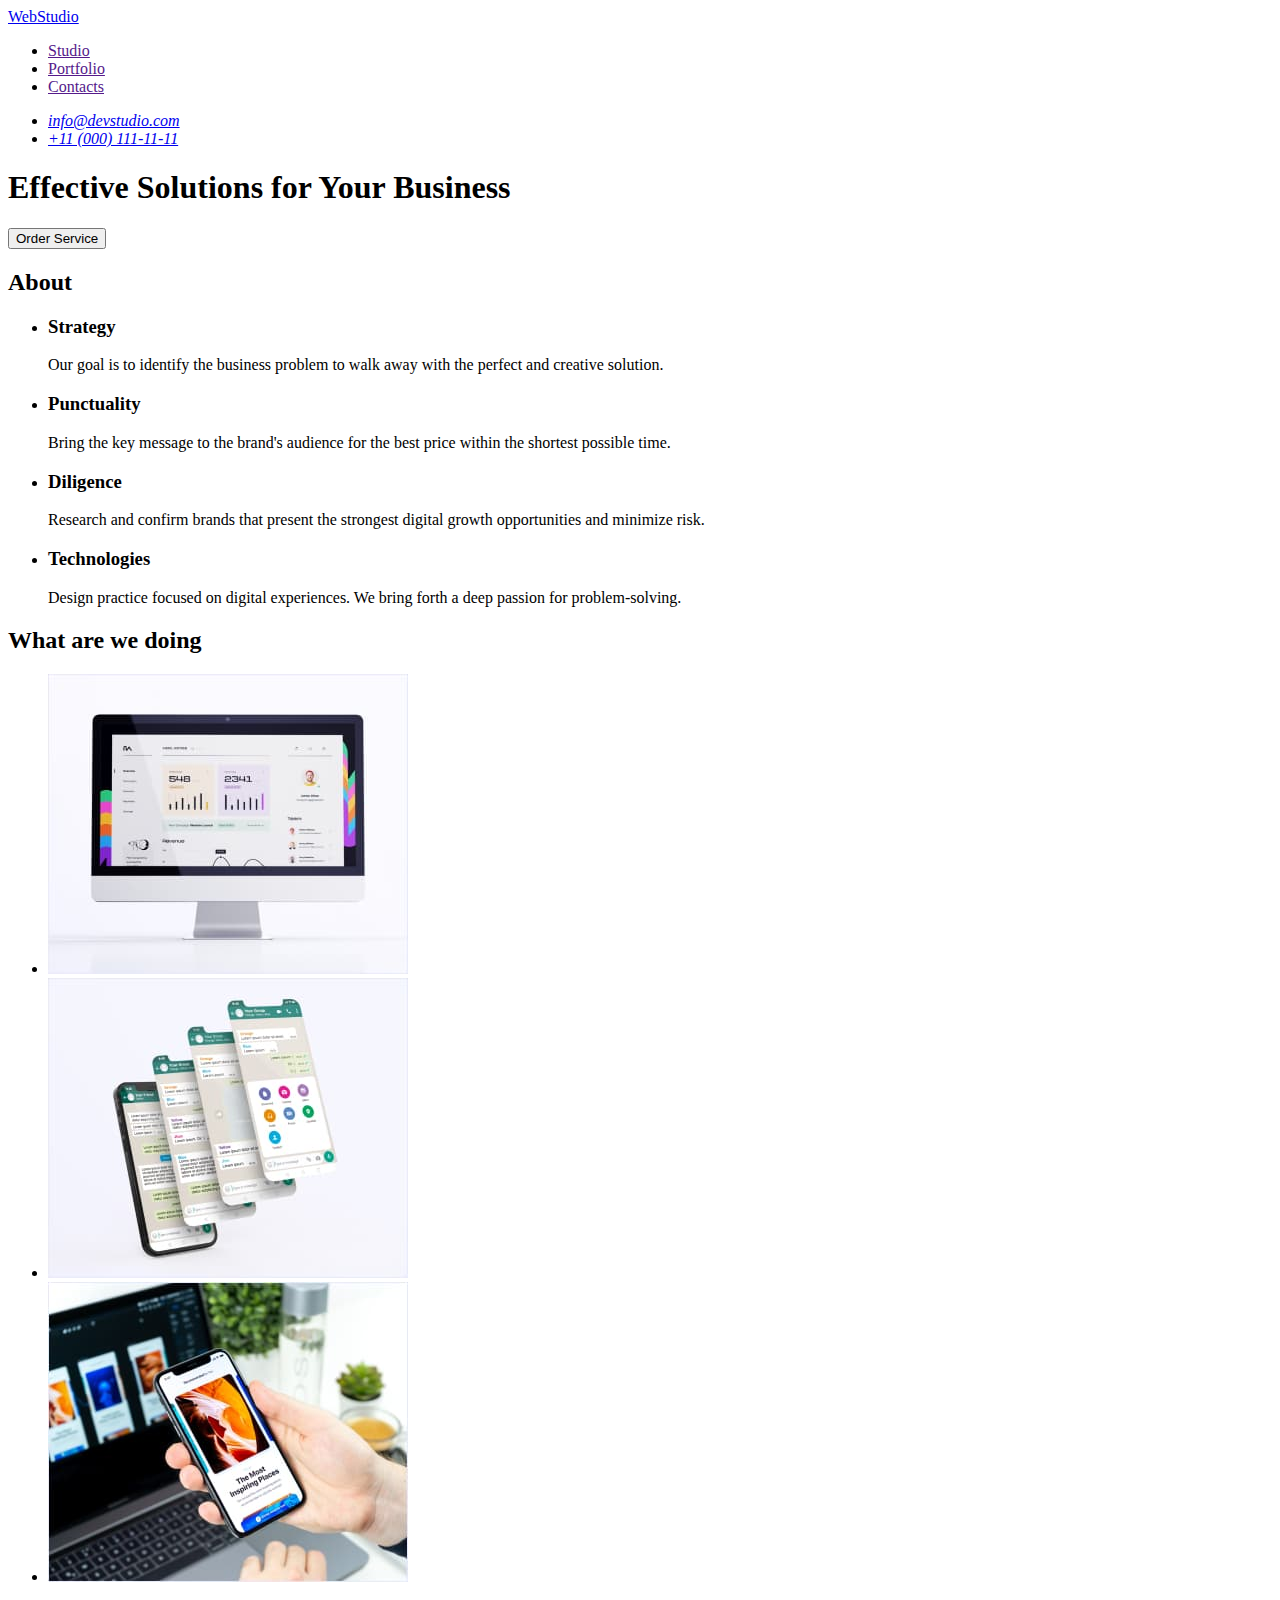
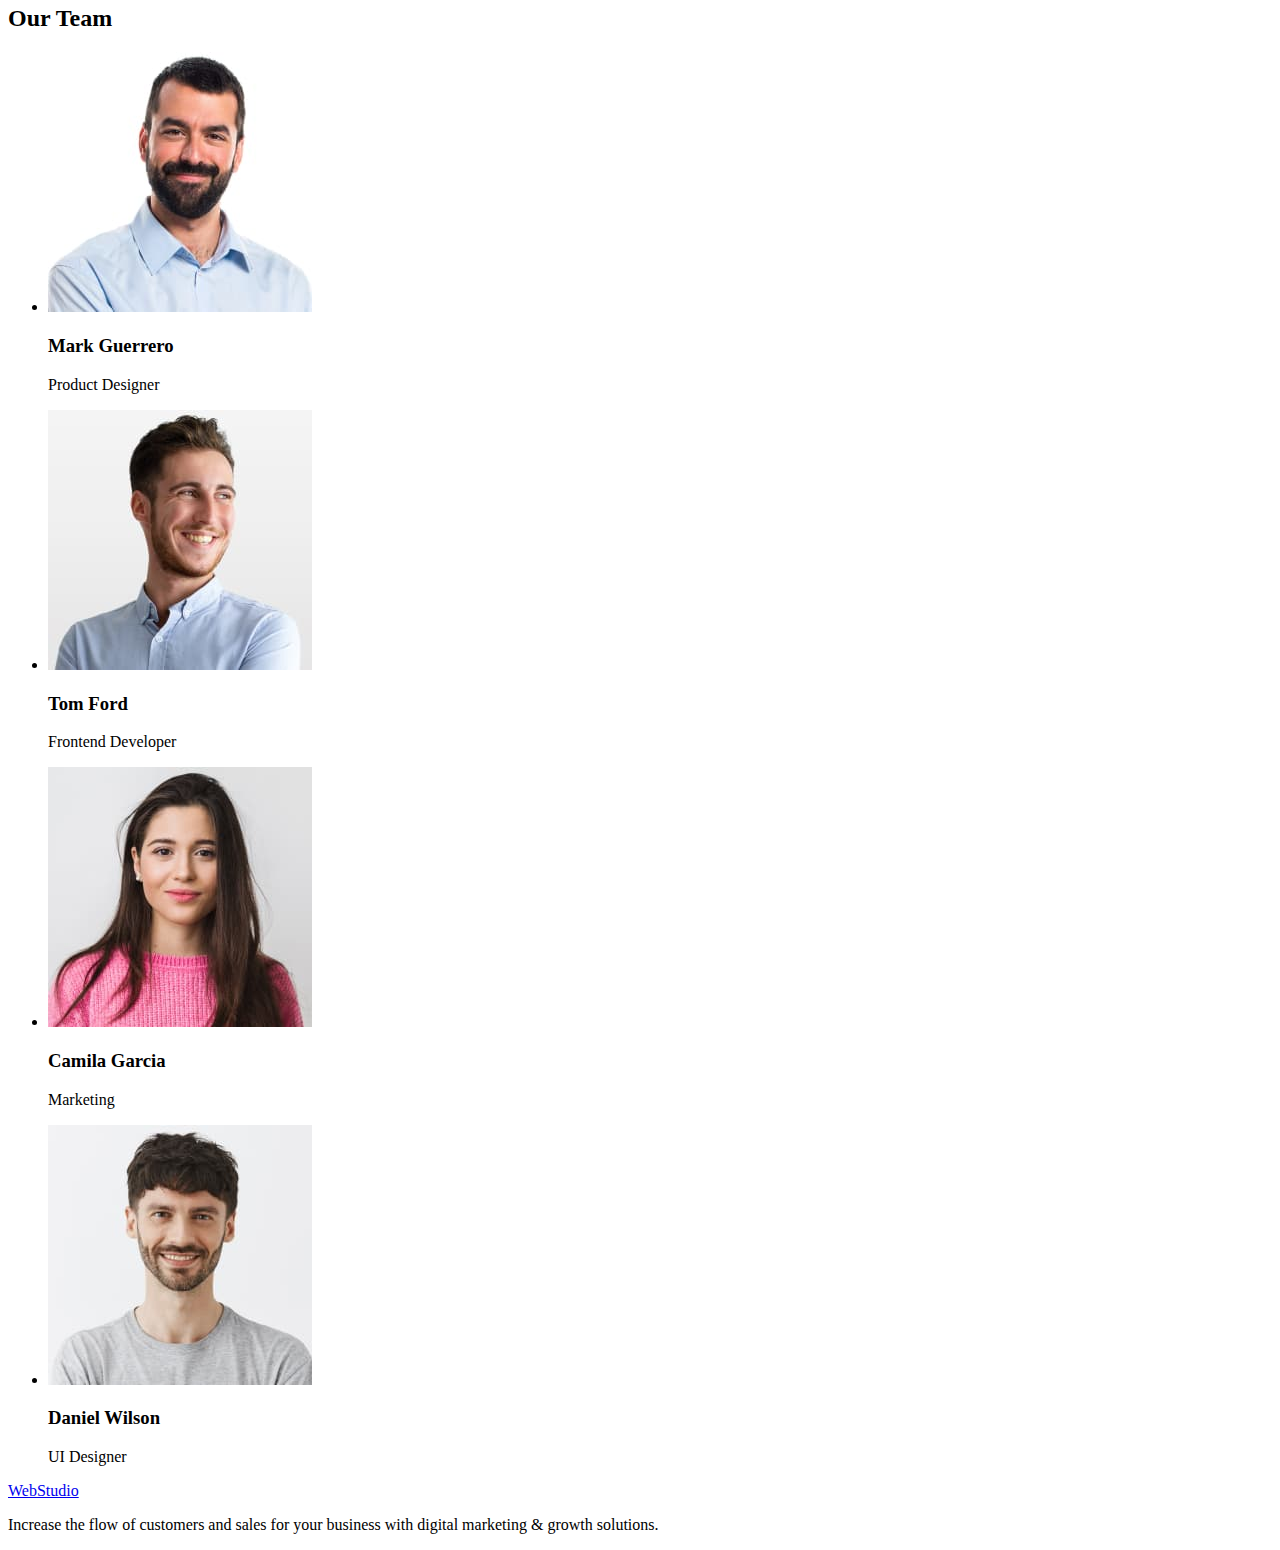
<file: index.html>
<!DOCTYPE html>
<html lang="en">
  <head>
    <meta charset="UTF-8" />
    <meta http-equiv="X-UA-Compatible" content="IE=edge" />
    <meta name="viewport" content="width=device-width, initial-scale=1.0" />
    <title>Web Studio</title>
  </head>

  <!-- Body -->
  <body>
    <!-- Header -->
    <header>
      <!-- Nav -->
      <nav>
        <a href="./index.html">WebStudio</a>
        <ul>
          <li><a href="">Studio</a></li>
          <li><a href="">Portfolio</a></li>
          <li><a href="">Contacts</a></li>
        </ul>
      </nav>

      <!-- Address -->
      <address>
        <ul>
          <li><a href="mailto:info@devstudio.com">info@devstudio.com</a></li>
          <li><a href="tel:+110001111111">+11 (000) 111-11-11</a></li>
        </ul>
      </address>
    </header>

    <!-- Main -->
    <main>
      <!-- Hero section -->
      <section>
        <h1>Effective Solutions for Your Business</h1>
        <button type="button">Order Service</button>
      </section>

      <!-- About section -->
      <section>
        <h2>About</h2>
        <ul>
          <li>
            <h3>Strategy</h3>
            <p>
              Our goal is to identify the business problem to walk away with the
              perfect and creative solution.
            </p>
          </li>
          <li>
            <h3>Punctuality</h3>
            <p>
              Bring the key message to the brand's audience for the best price
              within the shortest possible time.
            </p>
          </li>
          <li>
            <h3>Diligence</h3>
            <p>
              Research and confirm brands that present the strongest digital
              growth opportunities and minimize risk.
            </p>
          </li>
          <li>
            <h3>Technologies</h3>
            <p>
              Design practice focused on digital experiences. We bring forth a
              deep passion for problem-solving.
            </p>
          </li>
        </ul>
      </section>

      <!-- What are we doing section -->
      <section>
        <h2>What are we doing</h2>
        <ul>
          <li>
            <img
              src="./images/what-are-we-doing/img-1.jpg"
              alt="our 1st application"
              width="360"
              height="300"
            />
          </li>
          <li>
            <img
              src="./images/what-are-we-doing/img-2.jpg"
              alt="our 2nd application"
              width="360"
              height="300"
            />
          </li>
          <li>
            <img
              src="./images/what-are-we-doing/img-3.jpg"
              alt="our 3rd application"
              width="360"
              height="300"
            />
          </li>
        </ul>
      </section>

      <!-- Our team section -->
      <section>
        <h2>Our Team</h2>
        <ul>
          <li>
            <img
              src="./images/our-team/mark-guerrero.jpg"
              alt="our employee Mark Guerrero"
              width="264"
              height="260"
            />
            <h3>Mark Guerrero</h3>
            <p>Product Designer</p>
          </li>
          <li>
            <img
              src="./images/our-team/tom-ford.jpg"
              alt="our employee Tom Ford"
              width="264"
              height="260"
            />
            <h3>Tom Ford</h3>
            <p>Frontend Developer</p>
          </li>
          <li>
            <img
              src="./images/our-team/camila-garcia.jpg"
              alt="our employee Camila Garcia"
              width="264"
              height="260"
            />
            <h3>Camila Garcia</h3>
            <p>Marketing</p>
          </li>
          <li>
            <img
              src="./images/our-team/daniel-wilson.jpg"
              alt="our employee Daniel Wilson"
              width="264"
              height="260"
            />
            <h3>Daniel Wilson</h3>
            <p>UI Designer</p>
          </li>
        </ul>
      </section>
    </main>

    <!-- Footer -->
    <footer>
      <a href="./index.html">WebStudio</a>
      <p>
        Increase the flow of customers and sales for your business with digital
        marketing & growth solutions.
      </p>
    </footer>
  </body>
</html>
</file>
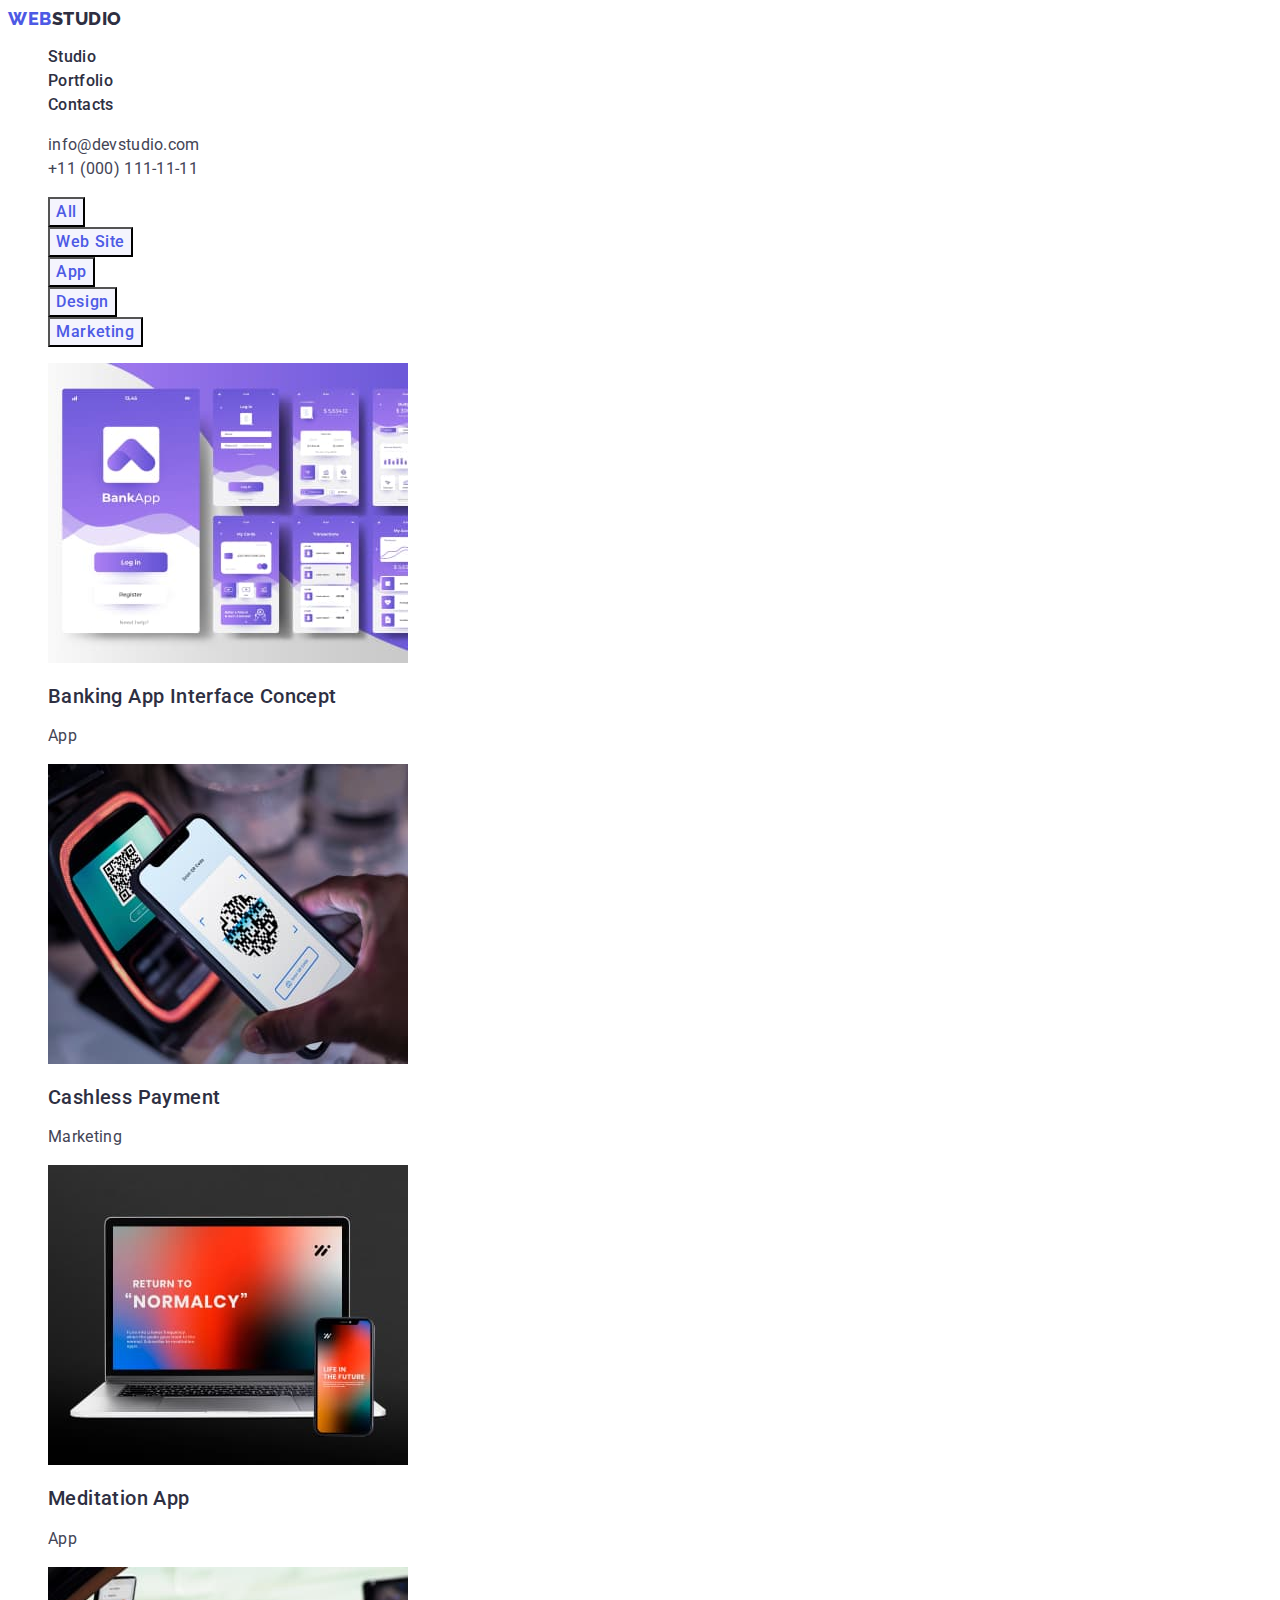
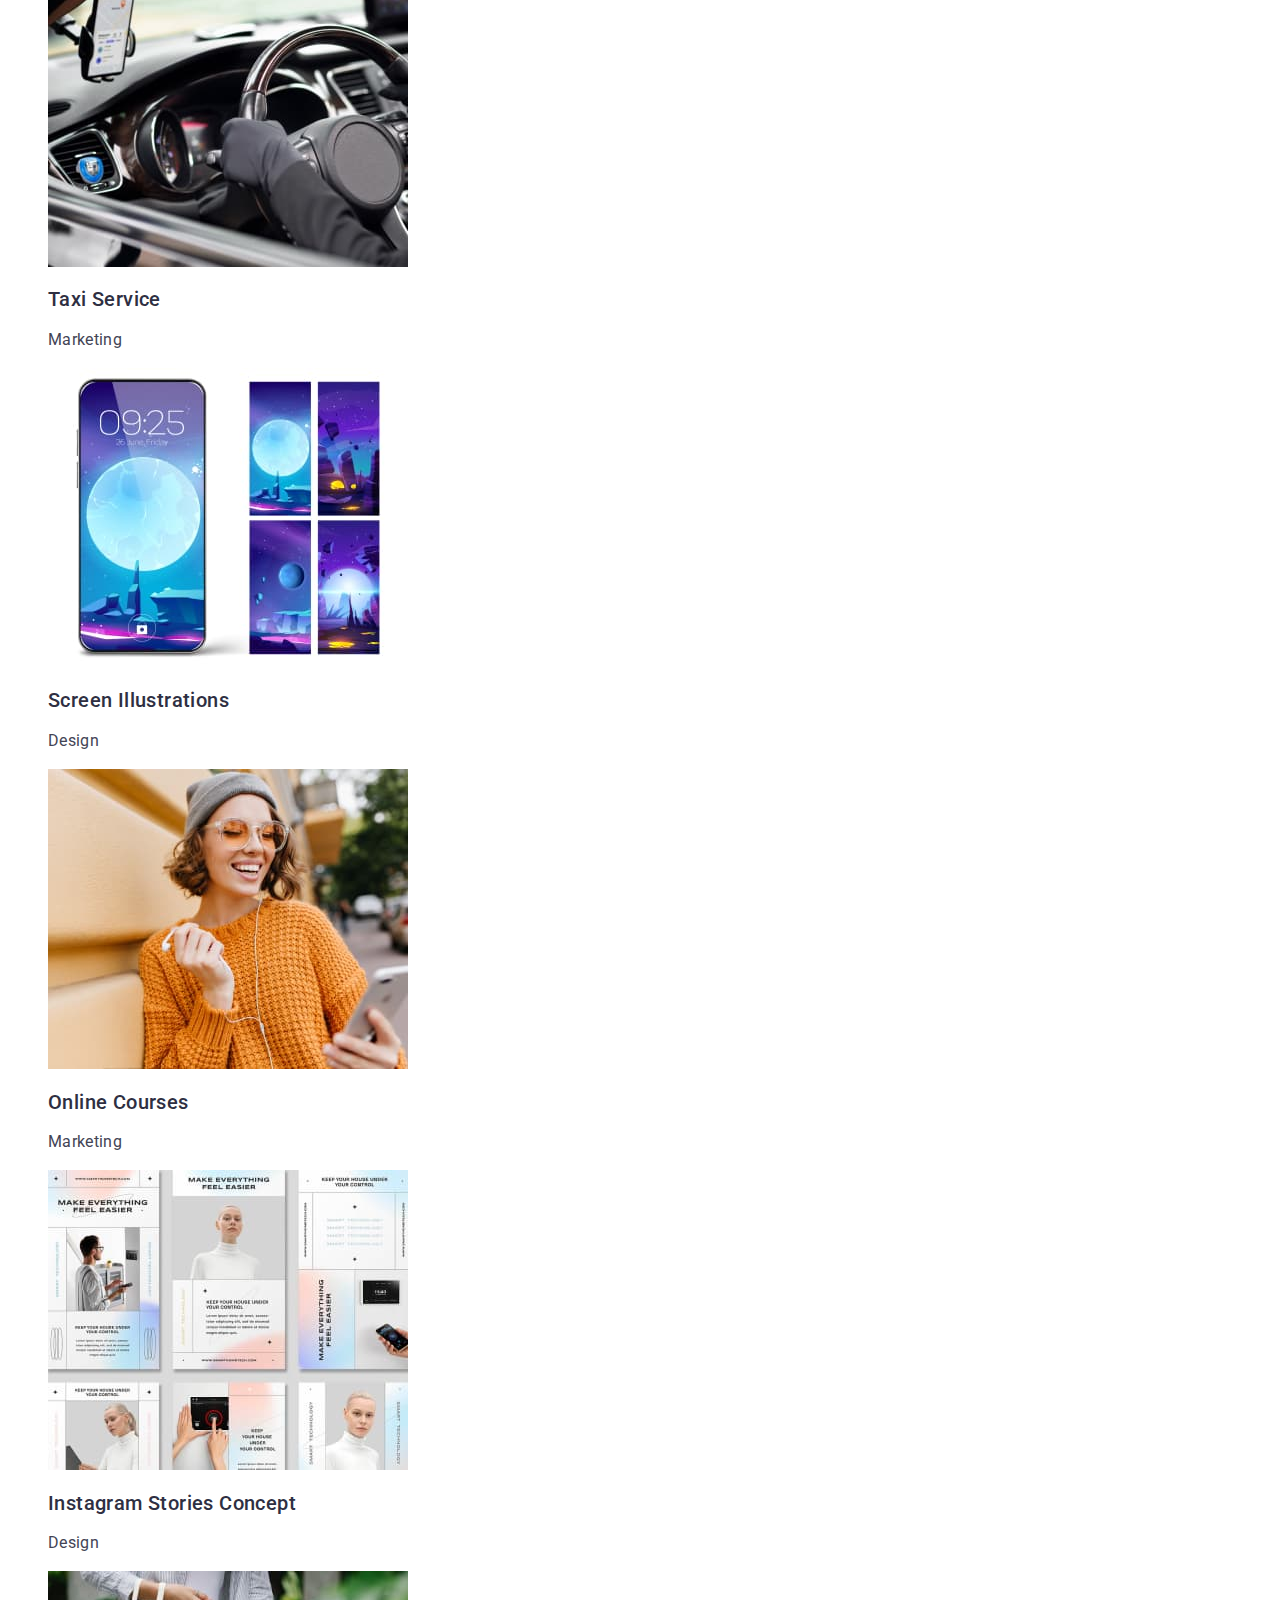
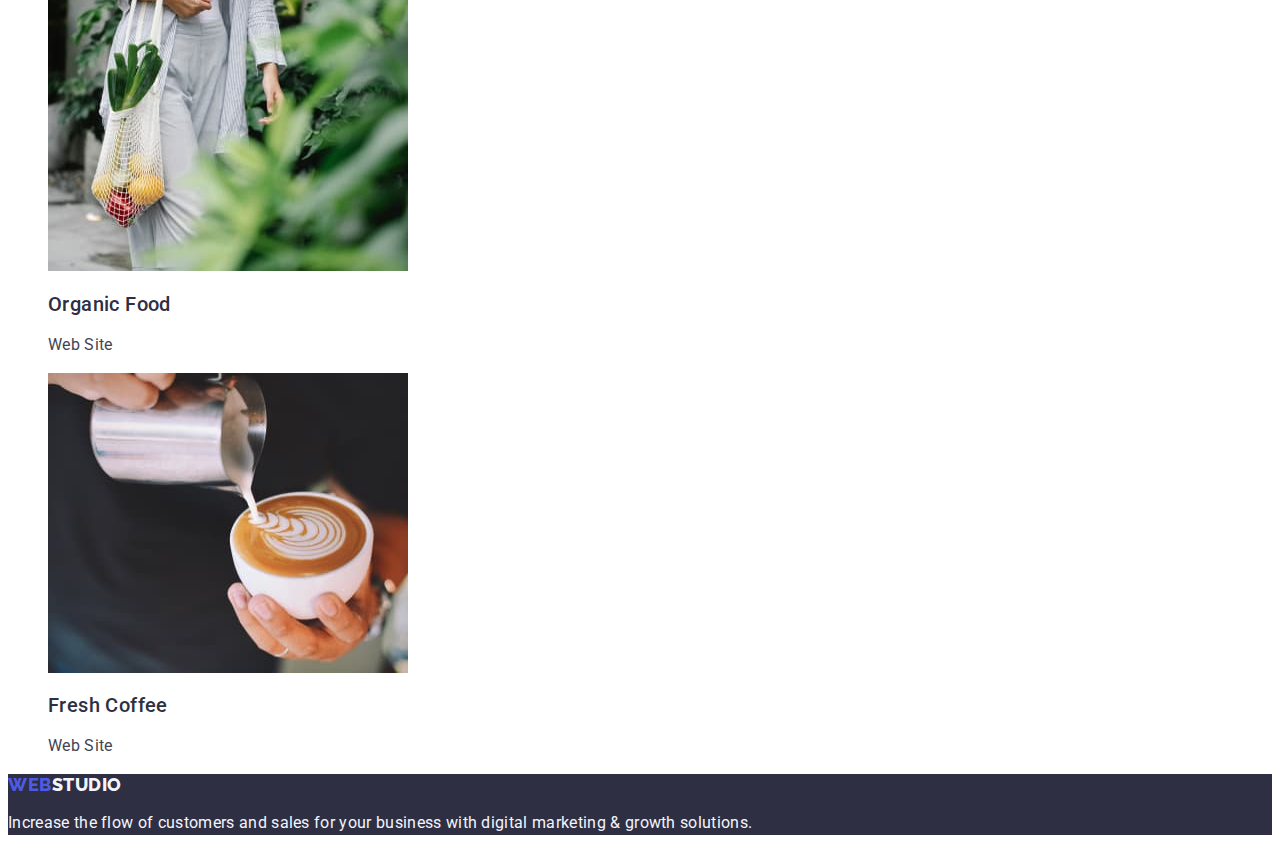
<file: portfolio.html>
<!DOCTYPE html>
<html lang="en">
  <head>
    <meta charset="UTF-8" />
    <meta http-equiv="X-UA-Compatible" content="IE=edge" />
    <meta name="viewport" content="width=device-width, initial-scale=1.0" />
    <title>Portfolio</title>
    <link rel="preconnect" href="https://fonts.googleapis.com" />
    <link rel="preconnect" href="https://fonts.gstatic.com" crossorigin />
    <link
      href="https://fonts.googleapis.com/css2?family=Raleway:wght@800&family=Roboto:wght@400;500;700;900&display=swap"
      rel="stylesheet"
    />
    <link rel="stylesheet" href="./css/styles.css" />
  </head>
  <body>
    <!-- Header -->
    <header class="page-header">
      <!-- Nav -->
      <nav class="menu">
        <a class="logo link" href="./index.html"
          >Web<span class="studio-dark-text">Studio</span></a
        >
        <ul class="list nav-list">
          <li class="item nav-item">
            <a class="nav-link link" href="./index.html">Studio</a>
          </li>
          <li class="item nav-item">
            <a class="nav-link link" href="./portfolio.html">Portfolio</a>
          </li>
          <li class="item nav-item">
            <a class="nav-link link" href="">Contacts</a>
          </li>
        </ul>
      </nav>

      <!-- Address -->
      <address class="contacts">
        <ul class="list contacts-list">
          <li>
            <a class="link contacts-link" href="mailto:info@devstudio.com"
              >info@devstudio.com</a
            >
          </li>
          <li>
            <a class="link contacts-link" href="tel:+110001111111"
              >+11 (000) 111-11-11</a
            >
          </li>
        </ul>
      </address>
    </header>

    <!-- Main -->
    <main>
      <section>
        <h1 hidden>Portfolio</h1>
        <!-- Фильтр -->
        <ul class="list filter-дшые">
          <li class="item flter-item">
            <button class="btn filter-btn" type="button">All</button>
          </li>
          <li class="item flter-item">
            <button class="btn filter-btn" type="button">Web Site</button>
          </li>
          <li class="item flter-item">
            <button class="btn filter-btn" type="button">App</button>
          </li>
          <li class="item flter-item">
            <button class="btn filter-btn" type="button">Design</button>
          </li>
          <li class="item flter-item">
            <button class="btn filter-btn" type="button">Marketing</button>
          </li>
        </ul>

        <!-- Перечень продуктов -->
        <ul class="list portfolio-list">
          <li class="item portfolio-item">
            <a href="" class="link">
              <img
                class="img porfolio-img"
                src="./images/portfolio/banking-app-interface-concept.jpg"
                alt="banking app"
                width="360"
                height="300"
              />
              <h2 class="title porjects-title-portfolio">
                Banking App Interface Concept
              </h2>
              <p class="text type-project">App</p>
            </a>
          </li>
          <li class="item portfolio-item">
            <a href="" class="link"
              ><img
                class="img porfolio-img"
                src="./images/portfolio/cashless-payment.jpg"
                alt="cashless payment"
                width="360"
                height="300"
              />
              <h2 class="title porjects-title-portfolio">Cashless Payment</h2>
              <p class="text type-project">Marketing</p>
            </a>
          </li>
          <li class="item portfolio-item">
            <a href="" class="link"
              ><img
                class="img porfolio-img"
                src="./images/portfolio/meditation-app.jpg"
                alt="meditation app"
                width="360"
                height="300"
              />
              <h2 class="title porjects-title-portfolio">Meditation App</h2>
              <p class="text type-project">App</p>
            </a>
          </li>
          <li class="item portfolio-item">
            <a href="" class="link"
              ><img
                class="img porfolio-img"
                src="./images/portfolio/taxi-service.jpg"
                alt="taxi service"
                width="360"
                height="300"
              />
              <h2 class="title porjects-title-portfolio">Taxi Service</h2>
              <p class="text type-project">Marketing</p>
            </a>
          </li>
          <li class="item portfolio-item">
            <a href="" class="link"
              ><img
                class="img porfolio-img"
                src="./images/portfolio/screen-illustrations.jpg"
                alt="screen illustrations"
                width="360"
                height="300"
              />
              <h2 class="title porjects-title-portfolio">
                Screen Illustrations
              </h2>
              <p class="text type-project">Design</p>
            </a>
          </li>
          <li class="item portfolio-item">
            <a href="" class="link"
              ><img
                class="img porfolio-img"
                src="./images/portfolio/online-courses.jpg"
                alt="online courses"
                width="360"
                height="300"
              />
              <h2 class="title porjects-title-portfolio">Online Courses</h2>
              <p class="text type-project">Marketing</p>
            </a>
          </li>
          <li class="item portfolio-item">
            <a href="" class="link"
              ><img
                class="img porfolio-img"
                src="./images/portfolio/instagram-stories-concept.jpg"
                alt="instagram stories concept"
                width="360"
                height="300"
              />
              <h2 class="title porjects-title-portfolio">
                Instagram Stories Concept
              </h2>
              <p class="text type-project">Design</p>
            </a>
          </li>
          <li class="item portfolio-item">
            <a href="" class="link"
              ><img
                class="img porfolio-img"
                src="./images/portfolio/organic-food.jpg"
                alt="organic food"
                width="360"
                height="300"
              />
              <h2 class="title porjects-title-portfolio">Organic Food</h2>
              <p class="text type-project">Web Site</p>
            </a>
          </li>
          <li class="item portfolio-item">
            <a href="" class="link"
              ><img
                class="img porfolio-img"
                src="./images/portfolio/fresh-coffee.jpg"
                alt="fresh coffee"
                width="360"
                height="300"
              />
              <h2 class="title porjects-title-portfolio">Fresh Coffee</h2>
              <p class="text type-project">Web Site</p>
            </a>
          </li>
        </ul>
      </section>
    </main>

    <!-- Footer -->
    <footer class="footer">
      <a class="link logo" href="./index.html"
        >Web<span class="studio-white-text">Studio</span></a
      >
      <p class="text footer-text">
        Increase the flow of customers and sales for your business with digital
        marketing & growth solutions.
      </p>
    </footer>
  </body>
</html>
</file>
<file: css/styles.css>
:root{
--main-text-color:#2E2F42;
--seconfary-text-color:#434455;
--hover-color:#404BBF;
--white-color:#FFFFFF;
--accent-color:#4D5AE5;
--footer-text-color:#F4F4FD;
}
/* ============BASIC STYLE============ */
body{
    font-family: 'Roboto', sans-serif;
    letter-spacing: 0.02em;
    color: var(--seconfary-text-color);
    background-color: var(--white-color);
}
.link {
    text-decoration: none;
    font-style: normal;
}

.text {
        font-weight: 400;
        font-size: 16px;
        line-height: 1.5;
        color: var(--seconfary-text-color);
}
.title {
        font-weight: 700;
        font-size: 36px;
        line-height: 1.11;
        text-transform: capitalize;
        color: var(--main-text-color);
}
.list {
    list-style: none;
}
.subtitle{
      font-weight: 500;
        font-size: 20px;
        line-height: 1.2;
        color: var(--main-text-color);
        letter-spacing: 0.02em;
}
.btn {
    cursor: pointer;
    font-family: inherit;
}
/* 
=
============INDEX.HTML============
= 
*/
/* ============HEADER============ */
.logo {
    font-family: 'Raleway', sans-serif;
        font-weight: 800;
        font-size: 18px;
        line-height: 1.17;
        letter-spacing: 0.03em;
        text-transform: uppercase;
        color: var(--accent-color);
}


.contacts-link{
        font-weight: 400;
        font-size: 16px;
        line-height: 1.5;
        color: var(--seconfary-text-color);
        font-style: normal;
}

.contacts-link:hover,
.contacts-link:focus{
    color: var(--hover-color);
}

.nav-link:hover,
.nav-link:focus{
    color: var(--hover-color);
}
.studio-dark-text{
    color: var(--main-text-color);
}
.nav-link {
        font-weight: 500;
        font-size: 16px;
        line-height: 1.5;
        color: var(--main-text-color);
}
.contacts{
    font-style: normal;
}
/* ============/HEADER============ */
/* ============HERO============ */
.hero-section {
    background-color: var(--main-text-color);
}
 

.hero-title {
        font-weight: 700;
        font-size: 56px;
        line-height: 1.07;
        color: var(--white-color);
        text-align: center;
        letter-spacing: inherit;
        letter-spacing: 0.02em;
}

.hero-btn {
        font-weight: 500;
        font-size: 16px;
        line-height: 1.5;
        letter-spacing: 0.04em;
    
        color:var(--white-color);
        background: var(--accent-color);
        box-shadow: 0px 4px 4px rgba(0, 0, 0, 0.15);
}
.hero-btn:hover,
.hero-btn:focus{
    background-color: var(--hover-color);
}
/* ============/HERO============ */
/* ============ABOUT============ */
.about-title{
    text-align: center;
    letter-spacing: 0.02em;
}
.projects-item{
    letter-spacing: 0.02em;
}

/* ============/ABOUT============ */
/* ============PROJECTS============ */

.projects-title{
    text-align: center;
    letter-spacing: 0.02em;
}


/* ============/PROJECTS============ */
/* ============TEAM============ */
.team-section {
    background-color: var(--footer-text-color);
}
.team-title,
.team-subtitle{
    text-align: center;
    letter-spacing: 0.02em;
}

.team-item{
    background-color: var(--white-color);
}

/* ============/TEAM============ */
/* ============FOOTER============ */

.studio-white-text{
    color: #F4F4FD;
}
/* ============/FOOTER============ */
.footer{
    background-color: var(--main-text-color);
}
.footer-text{
    color: var(--footer-text-color);
}
/* 
=
============/INDEX.HTML============
= 
*/




/* 
=
============PORTFOLIO.HTML============
= 
*/

.filter-btn{
        font-weight: 500;
        font-size: 16px;
        line-height: 1.5;
        letter-spacing: 0.04em;
         color: var(--accent-color);
         background-color: var(--footer-text-color);
}
.filter-btn:hover,
.filter-btn:focus{
    color: var(--white-color);
    background-color: var(--hover-color);
}
.porjects-title-portfolio{
    font-weight: 500;
    font-size: 20px;
    line-height: 1.2;
    letter-spacing: 0.02em;
}
</file>
